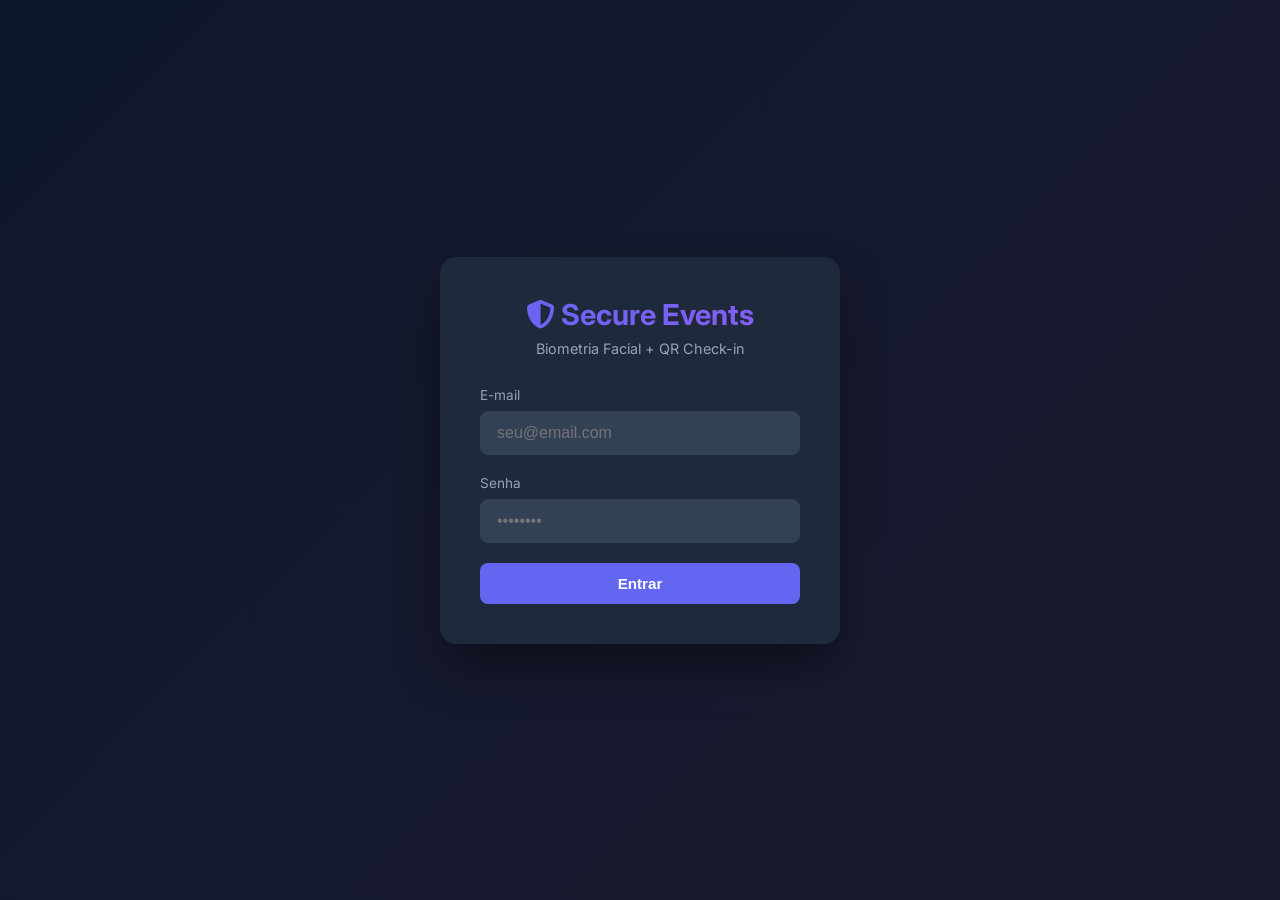
<file: static/secure-events/index.html>
<!DOCTYPE html>
<html lang="pt-BR">
<head>
    <meta charset="UTF-8">
    <meta name="viewport" content="width=device-width, initial-scale=1.0">
    <title>Secure Events - Login</title>
    <link rel="stylesheet" href="css/events.css">
    <link href="https://fonts.googleapis.com/css2?family=Inter:wght@400;500;600;700&display=swap" rel="stylesheet">
    <link rel="stylesheet" href="https://cdnjs.cloudflare.com/ajax/libs/font-awesome/6.4.0/css/all.min.css">
</head>
<body>
    <div class="login-page">
        <div class="login-card">
            <div class="login-logo">
                <h1><i class="fas fa-shield-halved"></i> Secure Events</h1>
                <p>Biometria Facial + QR Check-in</p>
            </div>
            
            <form id="login-form">
                <div class="form-group">
                    <label for="email">E-mail</label>
                    <input type="email" id="email" name="email" required placeholder="seu@email.com">
                </div>
                
                <div class="form-group">
                    <label for="password">Senha</label>
                    <input type="password" id="password" name="password" required placeholder="••••••••">
                </div>
                
                <button type="submit" class="btn btn-primary" id="login-btn">
                    <span id="login-text">Entrar</span>
                    <span id="login-loading" class="hidden">
                        <i class="fas fa-spinner fa-spin"></i>
                    </span>
                </button>
            </form>
            
            <div id="error-message" class="hidden" style="color: var(--error); margin-top: 15px; text-align: center;"></div>
        </div>
    </div>
    
    <script src="js/api.js"></script>
    <script>
        // Check if already logged in
        if (auth.isAuthenticated()) {
            window.location.href = 'dashboard.html';
        }
        
        document.getElementById('login-form').addEventListener('submit', async (e) => {
            e.preventDefault();
            
            const email = document.getElementById('email').value;
            const password = document.getElementById('password').value;
            const btn = document.getElementById('login-btn');
            const btnText = document.getElementById('login-text');
            const btnLoading = document.getElementById('login-loading');
            const errorDiv = document.getElementById('error-message');
            
            btn.disabled = true;
            btnText.textContent = 'Entrando...';
            btnLoading.classList.remove('hidden');
            errorDiv.classList.add('hidden');
            
            try {
                await auth.login(email, password);
                window.location.href = 'dashboard.html';
            } catch (error) {
                errorDiv.textContent = error.message;
                errorDiv.classList.remove('hidden');
            } finally {
                btn.disabled = false;
                btnText.textContent = 'Entrar';
                btnLoading.classList.add('hidden');
            }
        });
    </script>
</body>
</html>
</file>
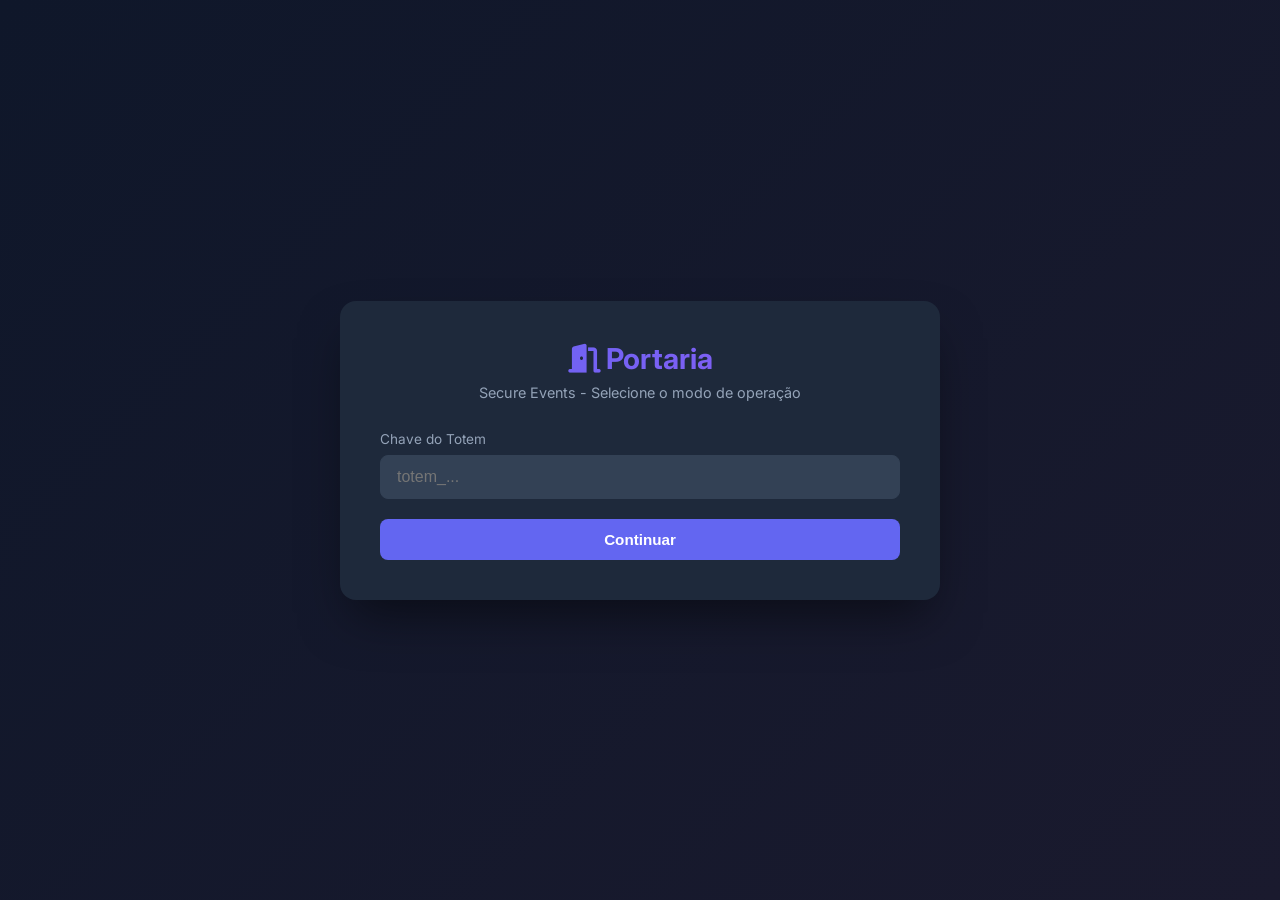
<file: static/secure-events/portaria/index.html>
<!DOCTYPE html>
<html lang="pt-BR">
<head>
    <meta charset="UTF-8">
    <meta name="viewport" content="width=device-width, initial-scale=1.0">
    <title>Portaria - Secure Events</title>
    <link rel="stylesheet" href="../css/events.css">
    <link href="https://fonts.googleapis.com/css2?family=Inter:wght@400;500;600;700&display=swap" rel="stylesheet">
    <link rel="stylesheet" href="https://cdnjs.cloudflare.com/ajax/libs/font-awesome/6.4.0/css/all.min.css">
    <style>
        body { background: linear-gradient(135deg, #1e293b 0%, #0f172a 100%); }
        .mode-select { display: flex; gap: 20px; margin-top: 30px; }
        .mode-card { flex: 1; padding: 40px; background: var(--bg-card); border-radius: 16px; text-align: center; cursor: pointer; border: 2px solid var(--border); transition: all 0.3s; }
        .mode-card:hover { border-color: var(--primary); transform: translateY(-4px); }
        .mode-card i { font-size: 3rem; margin-bottom: 15px; color: var(--primary); }
        .mode-card h3 { margin-bottom: 10px; }
        .mode-card p { color: var(--text-muted); font-size: 0.9rem; }
    </style>
</head>
<body>
    <div class="login-page">
        <div class="login-card" style="max-width: 600px;">
            <div class="login-logo">
                <h1><i class="fas fa-door-open"></i> Portaria</h1>
                <p>Secure Events - Selecione o modo de operação</p>
            </div>
            
            <form id="login-form">
                <div class="form-group">
                    <label>Chave do Totem</label>
                    <input type="text" id="totem-key" required placeholder="totem_...">
                </div>
                <button type="submit" class="btn btn-primary">Continuar</button>
            </form>
            
            <div id="mode-selection" class="hidden">
                <p style="text-align: center; margin-bottom: 10px; color: var(--text-muted);">
                    Escolha o modo de operação:
                </p>
                <div class="mode-select">
                    <div class="mode-card" onclick="selectMode('qr')">
                        <i class="fas fa-qrcode"></i>
                        <h3>QR Code</h3>
                        <p>Escanear código QR de entrada</p>
                    </div>
                    <div class="mode-card" onclick="selectMode('facial')">
                        <i class="fas fa-face-smile"></i>
                        <h3>Reconhecimento Facial</h3>
                        <p>Identificação por biometria</p>
                    </div>
                </div>
            </div>
            
            <div id="error-message" class="hidden" style="color: var(--error); margin-top: 15px; text-align: center;"></div>
        </div>
    </div>
    
    <script src="../js/api.js"></script>
    <script>
        let totemKey = '';
        let selectedEventId = '';
        
        document.getElementById('login-form').addEventListener('submit', async (e) => {
            e.preventDefault();
            totemKey = document.getElementById('totem-key').value;
            
            try {
                const response = await fetch(`/secure-events/api/totems/status/`, {
                    headers: { 'X-Totem-Key': totemKey }
                });
                
                if (!response.ok) throw new Error('Totem inválido');
                
                const data = await response.json();
                
                // Store totem info
                localStorage.setItem('portaria_totem_key', totemKey);
                localStorage.setItem('portaria_totem_id', data.totem_id || '');
                
                document.getElementById('login-form').classList.add('hidden');
                document.getElementById('mode-selection').classList.remove('hidden');
                
            } catch (error) {
                document.getElementById('error-message').textContent = error.message;
                document.getElementById('error-message').classList.remove('hidden');
            }
        });
        
        function selectMode(mode) {
            if (mode === 'qr') {
                window.location.href = 'qr.html';
            } else {
                window.location.href = 'totem.html';
            }
        }
    </script>
</body>
</html>
</file>
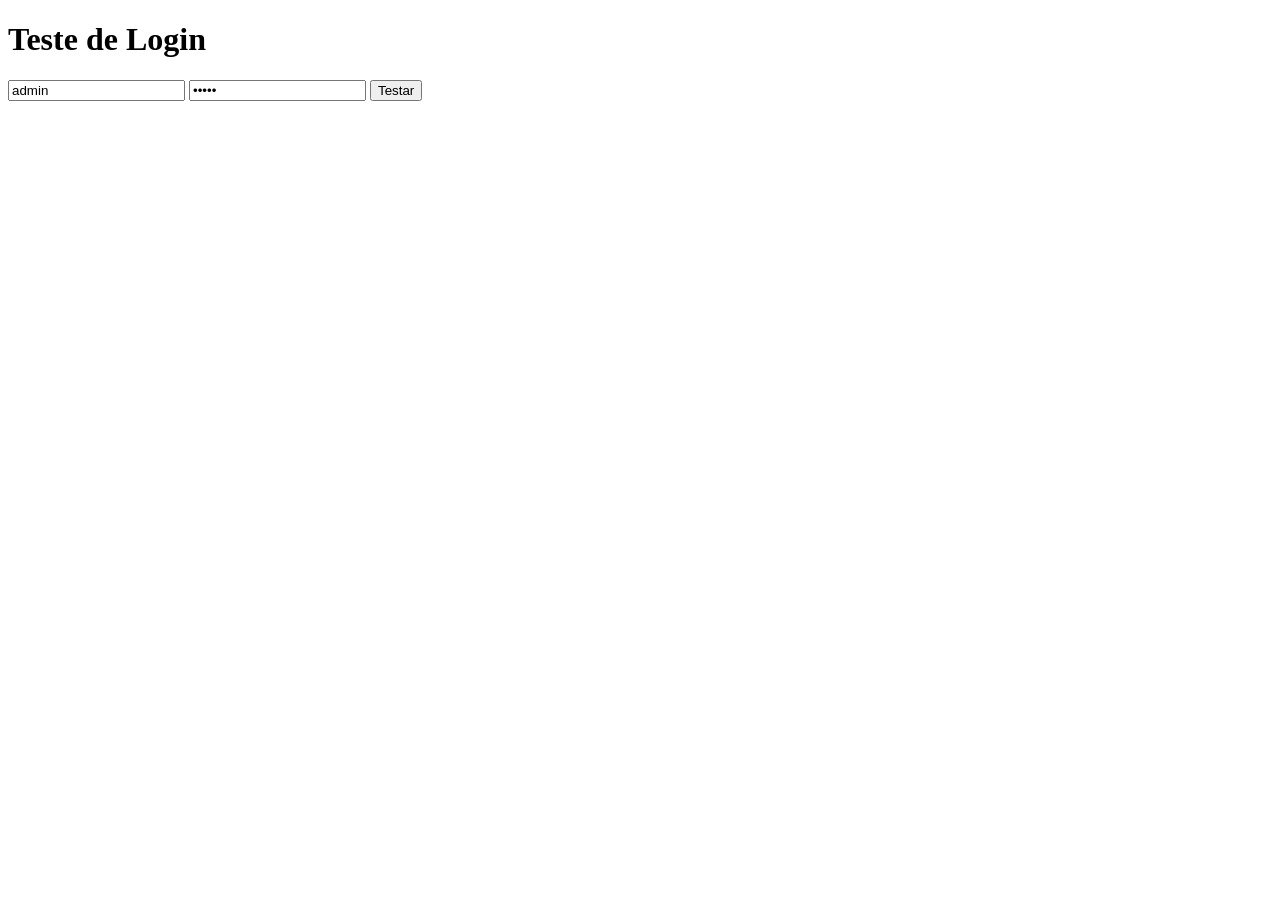
<file: static/test.html>
<!DOCTYPE html>
<html>
<head>
    <title>Teste</title>
</head>
<body>
    <h1>Teste de Login</h1>
    <input type="text" id="username" value="admin">
    <input type="password" id="password" value="admin">
    <button onclick="testar()">Testar</button>
    <p id="result"></p>
    <script>
        function testar() {
            const user = document.getElementById('username').value;
            const pass = document.getElementById('password').value;
            document.getElementById('result').innerText = 'User: ' + user + ', Pass: ' + pass;
            if(user === 'admin' && pass === 'admin') {
                alert('LOGIN OK!');
            }
        }
    </script>
</body>
</html>
</file>
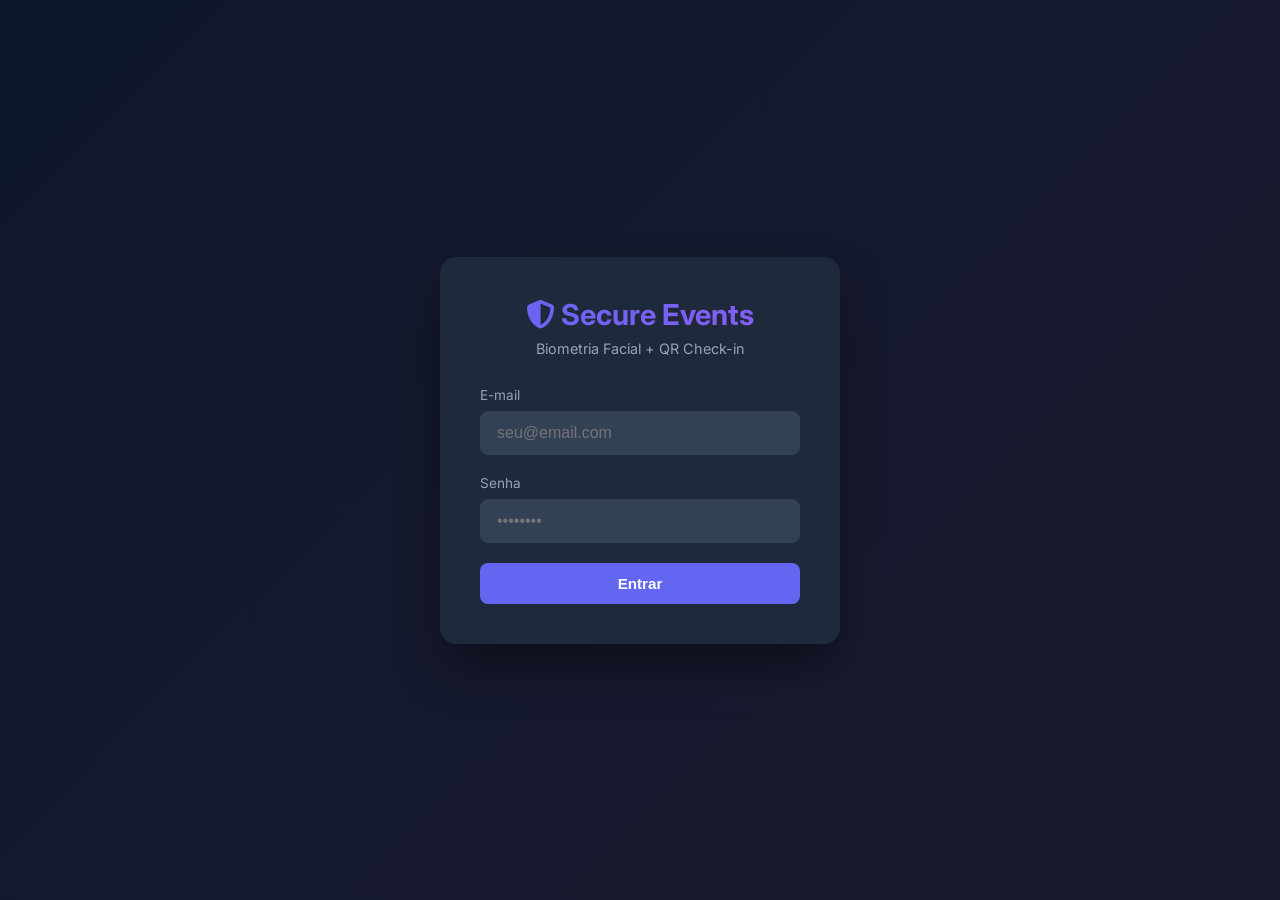
<file: static/secure-events/dashboard.html>
<!DOCTYPE html>
<html lang="pt-BR">
<head>
    <meta charset="UTF-8">
    <meta name="viewport" content="width=device-width, initial-scale=1.0">
    <title>Secure Events - Dashboard</title>
    <link rel="stylesheet" href="css/events.css">
    <link href="https://fonts.googleapis.com/css2?family=Inter:wght@400;500;600;700&display=swap" rel="stylesheet">
    <link rel="stylesheet" href="https://cdnjs.cloudflare.com/ajax/libs/font-awesome/6.4.0/css/all.min.css">
</head>
<body>
    <div class="dashboard-layout">
        <aside class="sidebar">
            <div class="sidebar-logo">
                <h2><i class="fas fa-shield-halved"></i> Secure</h2>
            </div>
            
            <ul class="nav-menu">
                <li class="nav-item">
                    <a class="nav-link active" data-tab="dashboard">
                        <i class="fas fa-chart-line"></i>
                        <span>Dashboard</span>
                    </a>
                </li>
                <li class="nav-item">
                    <a class="nav-link" data-tab="events">
                        <i class="fas fa-calendar-event"></i>
                        <span>Eventos</span>
                    </a>
                </li>
                <li class="nav-item">
                    <a class="nav-link" data-tab="faces">
                        <i class="fas fa-user-circle"></i>
                        <span>Rostos</span>
                    </a>
                </li>
                <li class="nav-item">
                    <a class="nav-link" data-tab="totems">
                        <i class="fas fa-desktop"></i>
                        <span>Totens</span>
                    </a>
                </li>
                <li class="nav-item">
                    <a class="nav-link" data-tab="logs">
                        <i class="fas fa-list-alt"></i>
                        <span>Logs</span>
                    </a>
                </li>
                <li class="nav-item">
                    <a class="nav-link" data-tab="settings">
                        <i class="fas fa-cog"></i>
                        <span>Configurações</span>
                    </a>
                </li>
            </ul>
            
            <div style="margin-top: auto; padding-top: 20px; border-top: 1px solid var(--border);">
                <a class="nav-link" onclick="handleLogout()">
                    <i class="fas fa-sign-out-alt"></i>
                    <span>Sair</span>
                </a>
            </div>
        </aside>
        
        <main class="main-content">
            <header class="header">
                <h1>Dashboard</h1>
                <div class="user-info">
                    <span id="user-name">Carregando...</span>
                    <div class="user-avatar">
                        <i class="fas fa-user"></i>
                    </div>
                </div>
            </header>
            
            <!-- Dashboard Tab -->
            <div id="tab-dashboard" class="tab-content">
                <div class="kpi-grid">
                    <div class="kpi-card">
                        <div class="value" id="kpi-events">0</div>
                        <div class="label">Eventos Ativos</div>
                    </div>
                    <div class="kpi-card">
                        <div class="value" id="kpi-faces">0</div>
                        <div class="label">Rostos Hoje</div>
                    </div>
                    <div class="kpi-card">
                        <div class="value" id="kpi-checkins">0</div>
                        <div class="label">Check-ins 24h</div>
                    </div>
                    <div class="kpi-card">
                        <div class="value" id="kpi-totems">0</div>
                        <div class="label">Totens Online</div>
                    </div>
                </div>
                
                <div class="grid-2">
                    <div class="card">
                        <div class="card-header">
                            <h3><i class="fas fa-clock"></i> Atividades Recentes</h3>
                        </div>
                        <div id="recent-activities">
                            <div class="empty-state">
                                <i class="fas fa-spinner fa-spin"></i>
                                <p>Carregando...</p>
                            </div>
                        </div>
                    </div>
                    
                    <div class="card">
                        <div class="card-header">
                            <h3><i class="fas fa-bell"></i> Alertas</h3>
                        </div>
                        <div id="alerts-list">
                            <div class="empty-state">
                                <i class="fas fa-check-circle" style="color: var(--success);"></i>
                                <p>Nenhum alerta</p>
                            </div>
                        </div>
                    </div>
                </div>
            </div>
            
            <!-- Events Tab -->
            <div id="tab-events" class="tab-content hidden">
                <div class="card">
                    <div class="card-header">
                        <h3>Eventos</h3>
                        <button class="btn btn-primary btn-sm" onclick="openCreateEventModal()">
                            <i class="fas fa-plus"></i> Novo Evento
                        </button>
                    </div>
                    <div class="filter-bar">
                        <div class="search-box">
                            <i class="fas fa-search"></i>
                            <input type="text" id="event-search" placeholder="Buscar eventos...">
                        </div>
                        <select id="event-status-filter">
                            <option value="">Todos os status</option>
                            <option value="active">Ativo</option>
                            <option value="ended">Encerrado</option>
                        </select>
                    </div>
                    <div class="table-container">
                        <table>
                            <thead>
                                <tr>
                                    <th>Nome</th>
                                    <th>Data</th>
                                    <th>Namespace</th>
                                    <th>Rostos</th>
                                    <th>Check-ins</th>
                                    <th>Status</th>
                                    <th>Ações</th>
                                </tr>
                            </thead>
                            <tbody id="events-table"></tbody>
                        </table>
                    </div>
                </div>
            </div>
            
            <!-- Faces Tab -->
            <div id="tab-faces" class="tab-content hidden">
                <div class="card">
                    <div class="card-header">
                        <h3>Rostos Cadastrados</h3>
                    </div>
                    <div class="filter-bar">
                        <select id="face-event-filter">
                            <option value="">Selecione um evento</option>
                        </select>
                        <select id="face-status-filter">
                            <option value="">Todos os status</option>
                            <option value="active">Ativo</option>
                            <option value="deleted">Deletado</option>
                        </select>
                    </div>
                    <div class="table-container">
                        <table>
                            <thead>
                                <tr>
                                    <th>Ticket ID</th>
                                    <th>Evento</th>
                                    <th>Status</th>
                                    <th>Cadastrado em</th>
                                    <th>Ações</th>
                                </tr>
                            </thead>
                            <tbody id="faces-table"></tbody>
                        </table>
                    </div>
                </div>
            </div>
            
            <!-- Totems Tab -->
            <div id="tab-totems" class="tab-content hidden">
                <div class="card">
                    <div class="card-header">
                        <h3>Totens</h3>
                        <button class="btn btn-primary btn-sm" onclick="openCreateTotemModal()">
                            <i class="fas fa-plus"></i> Novo Totem
                        </button>
                    </div>
                    <div class="filter-bar">
                        <select id="totem-event-filter">
                            <option value="">Selecione um evento</option>
                        </select>
                    </div>
                    <div class="table-container">
                        <table>
                            <thead>
                                <tr>
                                    <th>Nome</th>
                                    <th>Zona</th>
                                    <th>Modo</th>
                                    <th>Último heartbeat</th>
                                    <th>Status</th>
                                    <th>Ações</th>
                                </tr>
                            </thead>
                            <tbody id="totems-table"></tbody>
                        </table>
                    </div>
                </div>
            </div>
            
            <!-- Logs Tab -->
            <div id="tab-logs" class="tab-content hidden">
                <div class="card">
                    <div class="card-header">
                        <h3>Logs de Auditoria</h3>
                    </div>
                    <div class="filter-bar">
                        <select id="log-action-filter">
                            <option value="">Todas as ações</option>
                            <option value="event.created">Evento criado</option>
                            <option value="face.registered">Rosto cadastrado</option>
                            <option value="checkin.identified">Check-in realizado</option>
                            <option value="totem.created">Totem criado</option>
                        </select>
                        <input type="date" id="log-date-filter">
                        <button class="btn btn-secondary btn-sm" onclick="loadLogs()">
                            <i class="fas fa-search"></i> Filtrar
                        </button>
                    </div>
                    <div class="table-container">
                        <table>
                            <thead>
                                <tr>
                                    <th>Data/Hora</th>
                                    <th>Ação</th>
                                    <th>Evento</th>
                                    <th>Ticket</th>
                                    <th>Ator</th>
                                    <th>IP</th>
                                </tr>
                            </thead>
                            <tbody id="logs-table"></tbody>
                        </table>
                    </div>
                </div>
            </div>
            
            <!-- Settings Tab -->
            <div id="tab-settings" class="tab-content hidden">
                <div class="grid-2">
                    <div class="card">
                        <div class="card-header">
                            <h3>Engine Facial</h3>
                        </div>
                        <div class="form-group">
                            <label>Engine Ativo</label>
                            <select id="setting-face-engine">
                                <option value="aws_rekognition">AWS Rekognition</option>
                                <option value="compreface">CompreFace</option>
                            </select>
                        </div>
                        <div class="form-group">
                            <label>Threshold de Similaridade</label>
                            <input type="range" id="setting-similarity" min="0.5" max="0.99" step="0.01" value="0.85">
                            <span id="similarity-value">0.85</span>
                        </div>
                        <button class="btn btn-primary btn-sm">Testar Conexão</button>
                    </div>
                    
                    <div class="card">
                        <div class="card-header">
                            <h3>Webhook</h3>
                        </div>
                        <div class="form-group">
                            <label>URL do Webhook</label>
                            <input type="text" id="setting-webhook-url" placeholder="https://...">
                        </div>
                        <button class="btn btn-secondary btn-sm" onclick="testWebhook()">
                            <i class="fas fa-paper-plane"></i> Testar
                        </button>
                    </div>
                    
                    <div class="card">
                        <div class="card-header">
                            <h3>Retenção LGPD</h3>
                        </div>
                        <div class="form-group">
                            <label>Dias de retenção</label>
                            <input type="number" id="setting-retention" value="90">
                        </div>
                        <div class="form-group">
                            <label>
                                <input type="checkbox" id="setting-auto-delete" checked>
                                Auto-delete após período
                            </label>
                        </div>
                    </div>
                    
                    <div class="card">
                        <div class="card-header">
                            <h3>Usuários</h3>
                        </div>
                        <button class="btn btn-primary btn-sm" onclick="openCreateUserModal()">
                            <i class="fas fa-user-plus"></i> Novo Usuário
                        </button>
                    </div>
                </div>
            </div>
        </main>
    </div>
    
    <script src="js/api.js"></script>
    <script>
        // Check auth
        requireAuth();
        
        // Load user info
        const user = auth.getUser();
        if (user) {
            document.getElementById('user-name').textContent = user.name;
        }
        
        // Tab navigation
        document.querySelectorAll('.nav-link[data-tab]').forEach(link => {
            link.addEventListener('click', () => {
                const tab = link.dataset.tab;
                switchTab(tab);
            });
        });
        
        function switchTab(tabName) {
            document.querySelectorAll('.nav-link').forEach(l => l.classList.remove('active'));
            document.querySelector(`.nav-link[data-tab="${tabName}"]`).classList.add('active');
            
            document.querySelectorAll('.tab-content').forEach(c => c.classList.add('hidden'));
            document.getElementById(`tab-${tabName}`).classList.remove('hidden');
            
            // Load data for tab
            if (tabName === 'dashboard') loadDashboard();
            if (tabName === 'events') loadEvents();
            if (tabName === 'faces') loadEventsForSelect() || loadFaces();
            if (tabName === 'totems') loadEventsForSelect() || loadTotems();
            if (tabName === 'logs') loadLogs();
        }
        
        // Dashboard
        async function loadDashboard() {
            try {
                const events = await eventsApi.list();
                const activeEvents = events.filter(e => e.status === 'active');
                
                document.getElementById('kpi-events').textContent = activeEvents.length;
                
                // For demo - calculate totals
                let totalFaces = 0;
                let totalCheckins = 0;
                
                for (const event of activeEvents.slice(0, 3)) {
                    const stats = await eventsApi.getStats(event.id).catch(() => ({}));
                    totalFaces += stats.total_faces_registered || 0;
                    totalCheckins += stats.total_checkins || 0;
                }
                
                document.getElementById('kpi-faces').textContent = totalFaces;
                document.getElementById('kpi-checkins').textContent = totalCheckins;
                
                // Load recent activities
                const logs = await logsApi.list({ limit: 10 });
                const activitiesEl = document.getElementById('recent-activities');
                if (logs.length === 0) {
                    activitiesEl.innerHTML = '<div class="empty-state"><p>Nenhuma atividade recente</p></div>';
                } else {
                    activitiesEl.innerHTML = logs.map(log => `
                        <div style="padding: 12px; border-bottom: 1px solid var(--border);">
                            <div style="display: flex; justify-content: space-between;">
                                <strong>${log.action}</strong>
                                <small style="color: var(--text-muted)">${formatRelativeTime(log.created_at)}</small>
                            </div>
                            <small style="color: var(--text-muted)">${log.ticket_id || log.event_id || '-'}</small>
                        </div>
                    `).join('');
                }
                
                // Load alerts
                const alerts = await logsApi.alerts();
                const alertsEl = document.getElementById('alerts-list');
                if (alerts.length === 0) {
                    alertsEl.innerHTML = '<div class="empty-state"><i class="fas fa-check-circle" style="color: var(--success);"></i><p>Nenhum alerta</p></div>';
                } else {
                    alertsEl.innerHTML = alerts.slice(0, 5).map(alert => `
                        <div style="padding: 12px; border-bottom: 1px solid var(--border);">
                            <strong style="color: var(--warning);">${alert.action}</strong>
                            <p style="font-size: 0.85rem; color: var(--text-muted)">${formatRelativeTime(alert.created_at)}</p>
                        </div>
                    `).join('');
                }
                
            } catch (error) {
                console.error('Error loading dashboard:', error);
            }
        }
        
        // Events
        async function loadEvents() {
            try {
                const events = await eventsApi.list();
                const tbody = document.getElementById('events-table');
                
                if (events.length === 0) {
                    tbody.innerHTML = '<tr><td colspan="7" class="text-center">Nenhum evento encontrado</td></tr>';
                    return;
                }
                
                tbody.innerHTML = events.map(event => `
                    <tr>
                        <td><strong>${event.name}</strong></td>
                        <td>${formatDate(event.event_date)}</td>
                        <td><code>${event.namespace}</code></td>
                        <td>-</td>
                        <td>-</td>
                        <td><span class="badge badge-${event.status === 'active' ? 'success' : 'warning'}">${event.status}</span></td>
                        <td>
                            <button class="btn-icon" onclick="viewEvent('${event.id}')" title="Ver"><i class="fas fa-eye"></i></button>
                            ${event.status === 'active' ? `<button class="btn-icon" onclick="endEvent('${event.id}')" title="Encerrar"><i class="fas fa-stop"></i></button>` : ''}
                        </td>
                    </tr>
                `).join('');
                
            } catch (error) {
                console.error('Error loading events:', error);
            }
        }
        
        async function loadEventsForSelect() {
            const events = await eventsApi.list();
            const selects = ['face-event-filter', 'totem-event-filter'];
            
            selects.forEach(selectId => {
                const select = document.getElementById(selectId);
                if (select.options.length <= 1) {
                    select.innerHTML = '<option value="">Selecione um evento</option>' +
                        events.map(e => `<option value="${e.id}">${e.name}</option>`).join('');
                }
            });
        }
        
        // Faces
        async function loadFaces() {
            const eventId = document.getElementById('face-event-filter').value;
            if (!eventId) return;
            
            try {
                const faces = await facesApi.list(eventId);
                const tbody = document.getElementById('faces-table');
                
                if (faces.length === 0) {
                    tbody.innerHTML = '<tr><td colspan="5" class="text-center">Nenhum rosto cadastrado</td></tr>';
                    return;
                }
                
                tbody.innerHTML = faces.map(face => `
                    <tr>
                        <td><code>${face.ticket_id}</code></td>
                        <td>${face.event_id}</td>
                        <td><span class="badge badge-${face.status === 'active' ? 'success' : 'error'}">${face.status}</span></td>
                        <td>${formatDate(face.captured_at)}</td>
                        <td>
                            <button class="btn-icon" onclick="deleteFace('${face.event_id}', '${face.ticket_id}')" title="Deletar">
                                <i class="fas fa-trash"></i>
                            </button>
                        </td>
                    </tr>
                `).join('');
                
            } catch (error) {
                console.error('Error loading faces:', error);
            }
        }
        
        // Totems
        async function loadTotems() {
            const eventId = document.getElementById('totem-event-filter').value;
            if (!eventId) return;
            
            try {
                const totems = await totemsApi.list(eventId);
                const tbody = document.getElementById('totems-table');
                
                if (totems.length === 0) {
                    tbody.innerHTML = '<tr><td colspan="6" class="text-center">Nenhum totem encontrado</td></tr>';
                    return;
                }
                
                tbody.innerHTML = totems.map(totem => `
                    <tr>
                        <td><strong>${totem.name}</strong></td>
                        <td>${totem.zone}</td>
                        <td><span class="badge badge-info">${totem.mode}</span></td>
                        <td>${formatRelativeTime(totem.last_seen_at)}</td>
                        <td><span class="badge badge-${totem.status === 'active' ? 'success' : 'error'}">${totem.status}</span></td>
                        <td>
                            <button class="btn-icon" onclick="regenerateTotemKey('${totem.id}')" title="Regenerar key">
                                <i class="fas fa-key"></i>
                            </button>
                            <button class="btn-icon" onclick="deleteTotem('${totem.id}')" title="Deletar">
                                <i class="fas fa-trash"></i>
                            </button>
                        </td>
                    </tr>
                `).join('');
                
            } catch (error) {
                console.error('Error loading totems:', error);
            }
        }
        
        // Logs
        async function loadLogs() {
            const params = {};
            
            const action = document.getElementById('log-action-filter').value;
            if (action) params.action = action;
            
            const date = document.getElementById('log-date-filter').value;
            if (date) params.from_date = date;
            
            try {
                const logs = await logsApi.list(params);
                const tbody = document.getElementById('logs-table');
                
                if (logs.length === 0) {
                    tbody.innerHTML = '<tr><td colspan="6" class="text-center">Nenhum log encontrado</td></tr>';
                    return;
                }
                
                tbody.innerHTML = logs.map(log => `
                    <tr>
                        <td>${formatDate(log.created_at)}</td>
                        <td><code>${log.action}</code></td>
                        <td>${log.event_id || '-'}</td>
                        <td>${log.ticket_id || '-'}</td>
                        <td>${log.actor_type || '-'}</td>
                        <td>${log.ip_address || '-'}</td>
                    </tr>
                `).join('');
                
            } catch (error) {
                console.error('Error loading logs:', error);
            }
        }
        
        // Event filters
        document.getElementById('face-event-filter').addEventListener('change', loadFaces);
        document.getElementById('totem-event-filter').addEventListener('change', loadTotems);
        
        // Initialize
        loadDashboard();
    </script>
</body>
</html>
</file>
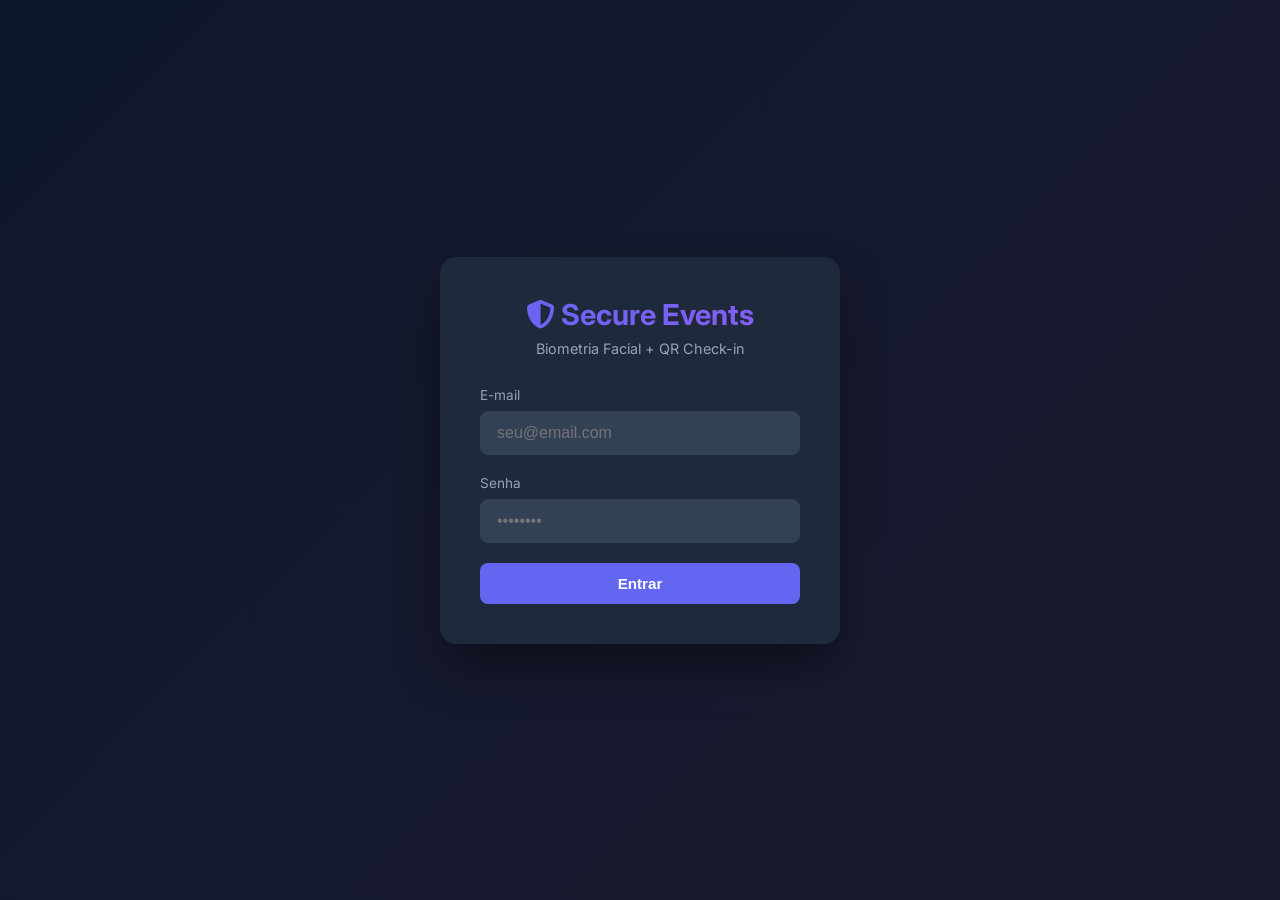
<file: static/secure-events/events.html>
<!DOCTYPE html>
<html lang="pt-BR">
<head>
    <meta charset="UTF-8">
    <meta name="viewport" content="width=device-width, initial-scale=1.0">
    <title>Secure Events - Eventos</title>
    <link rel="stylesheet" href="css/events.css">
    <link href="https://fonts.googleapis.com/css2?family=Inter:wght@400;500;600;700&display=swap" rel="stylesheet">
    <link rel="stylesheet" href="https://cdnjs.cloudflare.com/ajax/libs/font-awesome/6.4.0/css/all.min.css">
</head>
<body>
    <div class="dashboard-layout">
        <aside class="sidebar">
            <div class="sidebar-logo"><h2><i class="fas fa-shield-halved"></i> Secure</h2></div>
            <ul class="nav-menu">
                <li class="nav-item"><a class="nav-link" href="dashboard.html"><i class="fas fa-chart-line"></i><span>Dashboard</span></a></li>
                <li class="nav-item"><a class="nav-link active" href="events.html"><i class="fas fa-calendar-event"></i><span>Eventos</span></a></li>
                <li class="nav-item"><a class="nav-link" href="faces.html"><i class="fas fa-user-circle"></i><span>Rostos</span></a></li>
                <li class="nav-item"><a class="nav-link" href="totems.html"><i class="fas fa-desktop"></i><span>Totens</span></a></li>
                <li class="nav-item"><a class="nav-link" href="logs.html"><i class="fas fa-list-alt"></i><span>Logs</span></a></li>
            </ul>
            <div style="margin-top: auto; padding-top: 20px; border-top: 1px solid var(--border);">
                <a class="nav-link" onclick="handleLogout()"><i class="fas fa-sign-out-alt"></i><span>Sair</span></a>
            </div>
        </aside>
        <main class="main-content">
            <header class="header"><h1>Eventos</h1></header>
            <div class="card">
                <div class="card-header"><h3>Lista de Eventos</h3><button class="btn btn-primary btn-sm" onclick="showCreateEventModal()"><i class="fas fa-plus"></i> Novo</button></div>
                <div class="table-container">
                    <table>
                        <thead><tr><th>Nome</th><th>Data</th><th>Namespace</th><th>Status</th><th>Ações</th></tr></thead>
                        <tbody id="events-table"><tr><td colspan="5" class="text-center"><div class="spinner"></div></td></tr></tbody>
                    </table>
                </div>
            </div>
        </main>
    </div>
    <script src="js/api.js"></script>
    <script>
        requireAuth();
        (async () => {
            const events = await eventsApi.list();
            document.getElementById('events-table').innerHTML = events.length ? 
                events.map(e => `<tr><td><strong>${e.name}</strong></td><td>${formatDate(e.event_date)}</td><td><code>${e.namespace}</code></td><td><span class="badge badge-${e.status==='active'?'success':'warning'}">${e.status}</span></td><td>${e.status==='active'?`<button class="btn-icon" onclick="endEvent('${e.id}')"><i class="fas fa-stop"></i></button>`:''}</td></tr>`).join('') :
                '<tr><td colspan="5" class="text-center">Nenhum evento</td></tr>';
        })();
    </script>
</body>
</html>
</file>
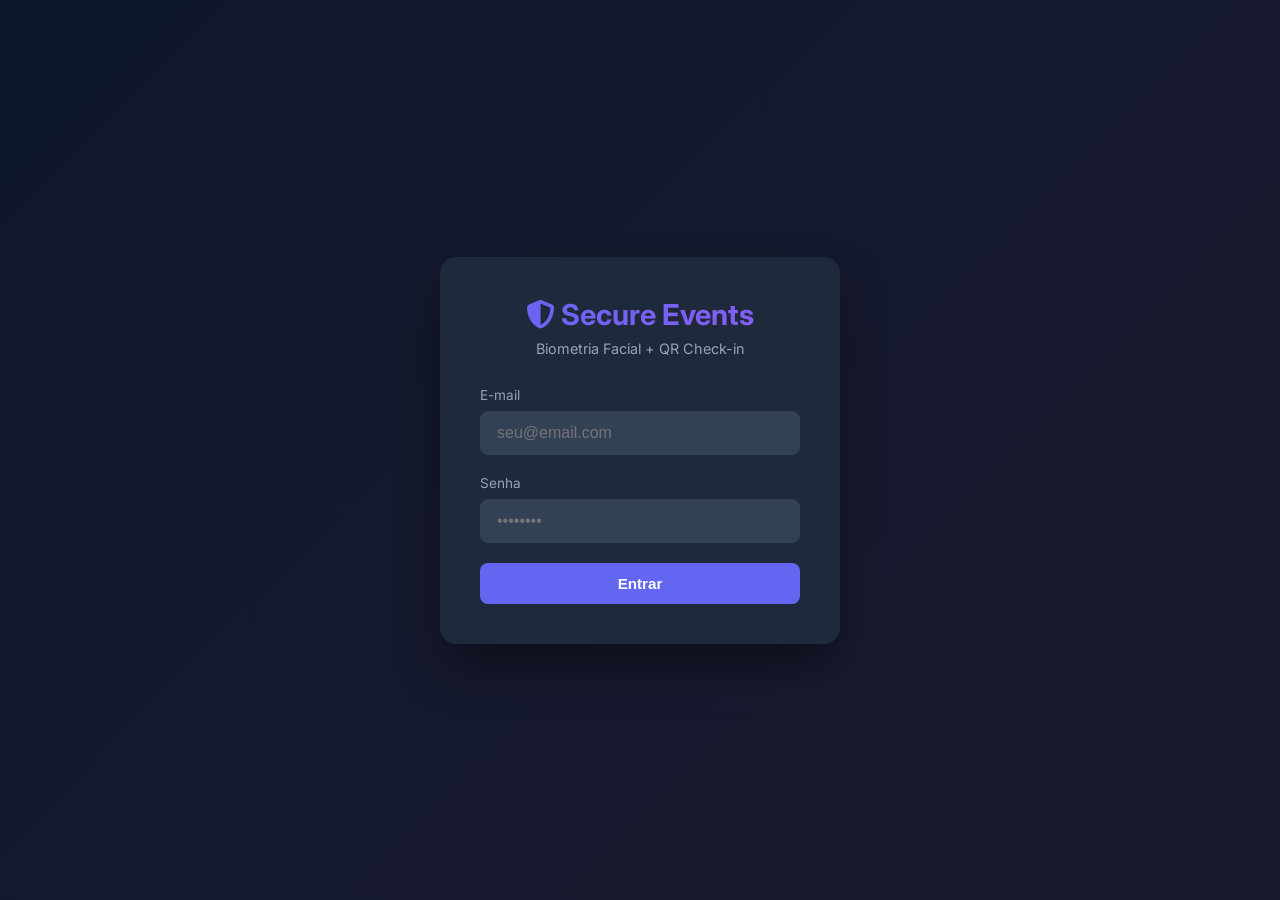
<file: static/secure-events/faces.html>
<!DOCTYPE html>
<html lang="pt-BR">
<head>
    <meta charset="UTF-8">
    <meta name="viewport" content="width=device-width, initial-scale=1.0">
    <title>Secure Events - Rostos</title>
    <link rel="stylesheet" href="css/events.css">
    <link href="https://fonts.googleapis.com/css2?family=Inter:wght@400;500;600;700&display=swap" rel="stylesheet">
    <link rel="stylesheet" href="https://cdnjs.cloudflare.com/ajax/libs/font-awesome/6.4.0/css/all.min.css">
</head>
<body>
    <div class="dashboard-layout">
        <aside class="sidebar">
            <div class="sidebar-logo">
                <h2><i class="fas fa-shield-halved"></i> Secure</h2>
            </div>
            <ul class="nav-menu">
                <li class="nav-item"><a class="nav-link" href="dashboard.html"><i class="fas fa-chart-line"></i><span>Dashboard</span></a></li>
                <li class="nav-item"><a class="nav-link" href="dashboard.html?tab=events"><i class="fas fa-calendar-event"></i><span>Eventos</span></a></li>
                <li class="nav-item"><a class="nav-link active" href="faces.html"><i class="fas fa-user-circle"></i><span>Rostos</span></a></li>
                <li class="nav-item"><a class="nav-link" href="dashboard.html?tab=totems"><i class="fas fa-desktop"></i><span>Totens</span></a></li>
                <li class="nav-item"><a class="nav-link" href="dashboard.html?tab=logs"><i class="fas fa-list-alt"></i><span>Logs</span></a></li>
                <li class="nav-item"><a class="nav-link" href="dashboard.html?tab=settings"><i class="fas fa-cog"></i><span>Configurações</span></a></li>
            </ul>
            <div style="margin-top: auto; padding-top: 20px; border-top: 1px solid var(--border);">
                <a class="nav-link" onclick="handleLogout()"><i class="fas fa-sign-out-alt"></i><span>Sair</span></a>
            </div>
        </aside>
        <main class="main-content">
            <header class="header">
                <h1>Gestão de Rostos</h1>
                <div class="user-info"><span id="user-name">Carregando...</span><div class="user-avatar"><i class="fas fa-user"></i></div></div>
            </header>
            <div class="card">
                <div class="card-header"><h3>Rostos Cadastrados</h3></div>
                <div class="filter-bar">
                    <select id="face-event-filter"><option value="">Selecione um evento</option></select>
                </div>
                <div class="table-container">
                    <table>
                        <thead><tr><th>Ticket ID</th><th>Status</th><th>Cadastrado em</th><th>Ações</th></tr></thead>
                        <tbody id="faces-table"><tr><td colspan="4" class="text-center">Selecione um evento</td></tr></tbody>
                    </table>
                </div>
            </div>
        </main>
    </div>
    <script src="js/api.js"></script>
    <script>
        requireAuth();
        const user = auth.getUser();
        if (user) document.getElementById('user-name').textContent = user.name;
        
        (async () => {
            const events = await eventsApi.list();
            document.getElementById('face-event-filter').innerHTML = 
                '<option value="">Selecione um evento</option>' + 
                events.map(e => `<option value="${e.id}">${e.name}</option>`).join('');
        })();
        
        document.getElementById('face-event-filter').addEventListener('change', async (e) => {
            if (!e.target.value) return;
            const faces = await facesApi.list(e.target.value);
            document.getElementById('faces-table').innerHTML = faces.length ? 
                faces.map(f => `<tr><td><code>${f.ticket_id}</code></td><td><span class="badge badge-${f.status === 'active' ? 'success' : 'error'}">${f.status}</span></td><td>${formatDate(f.captured_at)}</td><td><button class="btn-icon" onclick="deleteFace('${f.event_id}', '${f.ticket_id}')"><i class="fas fa-trash"></i></button></td></tr>`).join('') :
                '<tr><td colspan="4" class="text-center">Nenhum rosto</td></tr>';
        });
    </script>
</body>
</html>
</file>
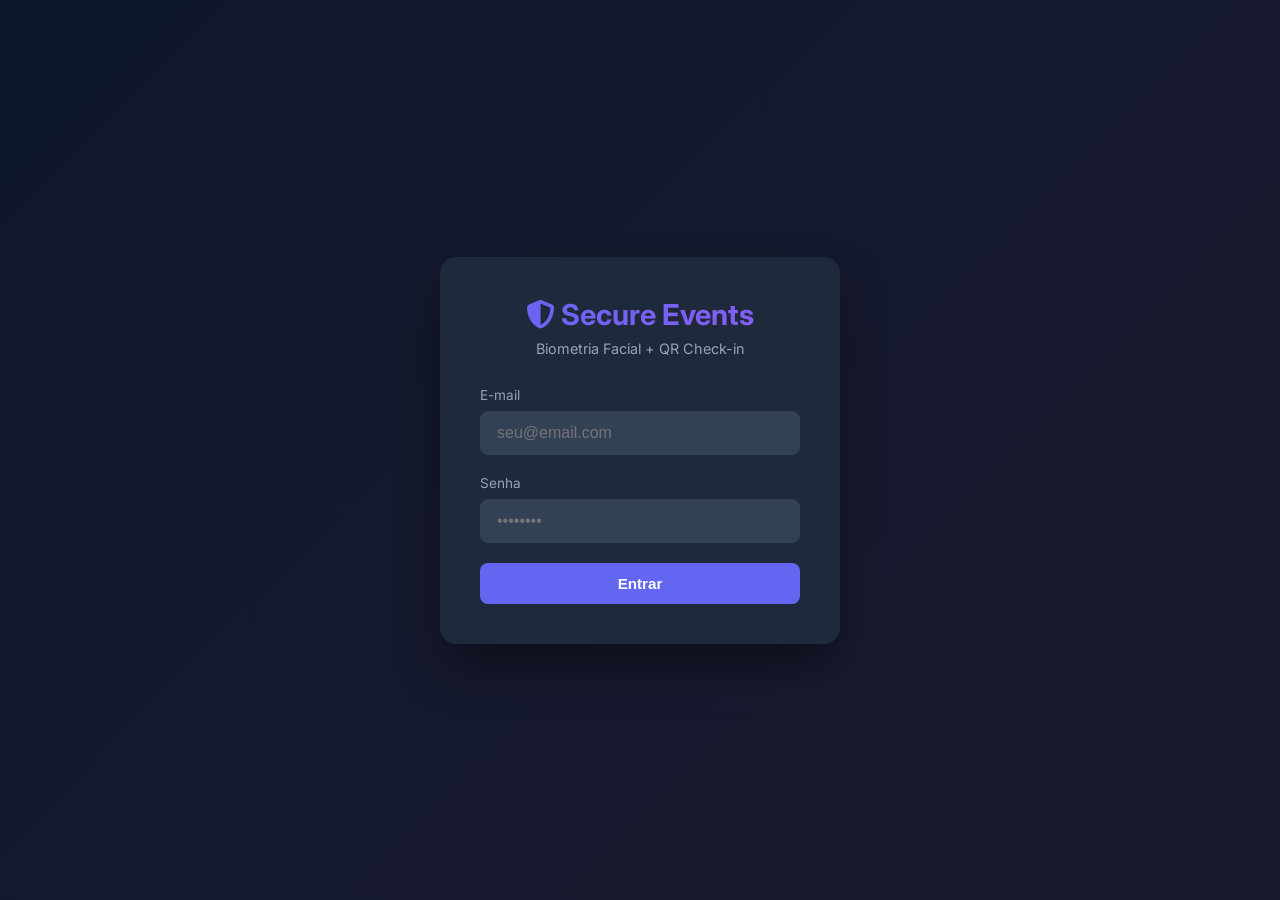
<file: static/secure-events/logs.html>
<!DOCTYPE html>
<html lang="pt-BR">
<head>
    <meta charset="UTF-8">
    <meta name="viewport" content="width=device-width, initial-scale=1.0">
    <title>Secure Events - Logs</title>
    <link rel="stylesheet" href="css/events.css">
    <link href="https://fonts.googleapis.com/css2?family=Inter:wght@400;500;600;700&display=swap" rel="stylesheet">
    <link rel="stylesheet" href="https://cdnjs.cloudflare.com/ajax/libs/font-awesome/6.4.0/css/all.min.css">
</head>
<body>
    <div class="dashboard-layout">
        <aside class="sidebar">
            <div class="sidebar-logo"><h2><i class="fas fa-shield-halved"></i> Secure</h2></div>
            <ul class="nav-menu">
                <li class="nav-item"><a class="nav-link" href="dashboard.html"><i class="fas fa-chart-line"></i><span>Dashboard</span></a></li>
                <li class="nav-item"><a class="nav-link" href="events.html"><i class="fas fa-calendar-event"></i><span>Eventos</span></a></li>
                <li class="nav-item"><a class="nav-link" href="faces.html"><i class="fas fa-user-circle"></i><span>Rostos</span></a></li>
                <li class="nav-item"><a class="nav-link" href="totems.html"><i class="fas fa-desktop"></i><span>Totens</span></a></li>
                <li class="nav-item"><a class="nav-link active" href="logs.html"><i class="fas fa-list-alt"></i><span>Logs</span></a></li>
            </ul>
            <div style="margin-top: auto; padding-top: 20px; border-top: 1px solid var(--border);">
                <a class="nav-link" onclick="handleLogout()"><i class="fas fa-sign-out-alt"></i><span>Sair</span></a>
            </div>
        </aside>
        <main class="main-content">
            <header class="header"><h1>Logs de Auditoria</h1></header>
            <div class="card">
                <div class="filter-bar">
                    <select id="log-action-filter"><option value="">Todas as ações</option><option value="event.created">Evento criado</option><option value="face.registered">Rosto cadastrado</option><option value="checkin.identified">Check-in</option></select>
                    <button class="btn btn-secondary btn-sm" onclick="loadLogs()"><i class="fas fa-search"></i> Filtrar</button>
                </div>
                <div class="table-container">
                    <table>
                        <thead><tr><th>Data/Hora</th><th>Ação</th><th>Evento</th><th>Ticket</th><th>Ator</th><th>IP</th></tr></thead>
                        <tbody id="logs-table"><tr><td colspan="6" class="text-center"><div class="spinner"></div></td></tr></tbody>
                    </table>
                </div>
            </div>
        </main>
    </div>
    <script src="js/api.js"></script>
    <script>
        requireAuth();
        async function loadLogs() {
            const action = document.getElementById('log-action-filter').value;
            const params = action ? { action } : {};
            const logs = await logsApi.list(params);
            document.getElementById('logs-table').innerHTML = logs.length ?
                logs.map(l => `<tr><td>${formatDate(l.created_at)}</td><td><code>${l.action}</code></td><td>${l.event_id||'-'}</td><td>${l.ticket_id||'-'}</td><td>${l.actor_type||'-'}</td><td>${l.ip_address||'-'}</td></tr>`).join('') :
                '<tr><td colspan="6" class="text-center">Nenhum log</td></tr>';
        }
        loadLogs();
    </script>
</body>
</html>
</file>
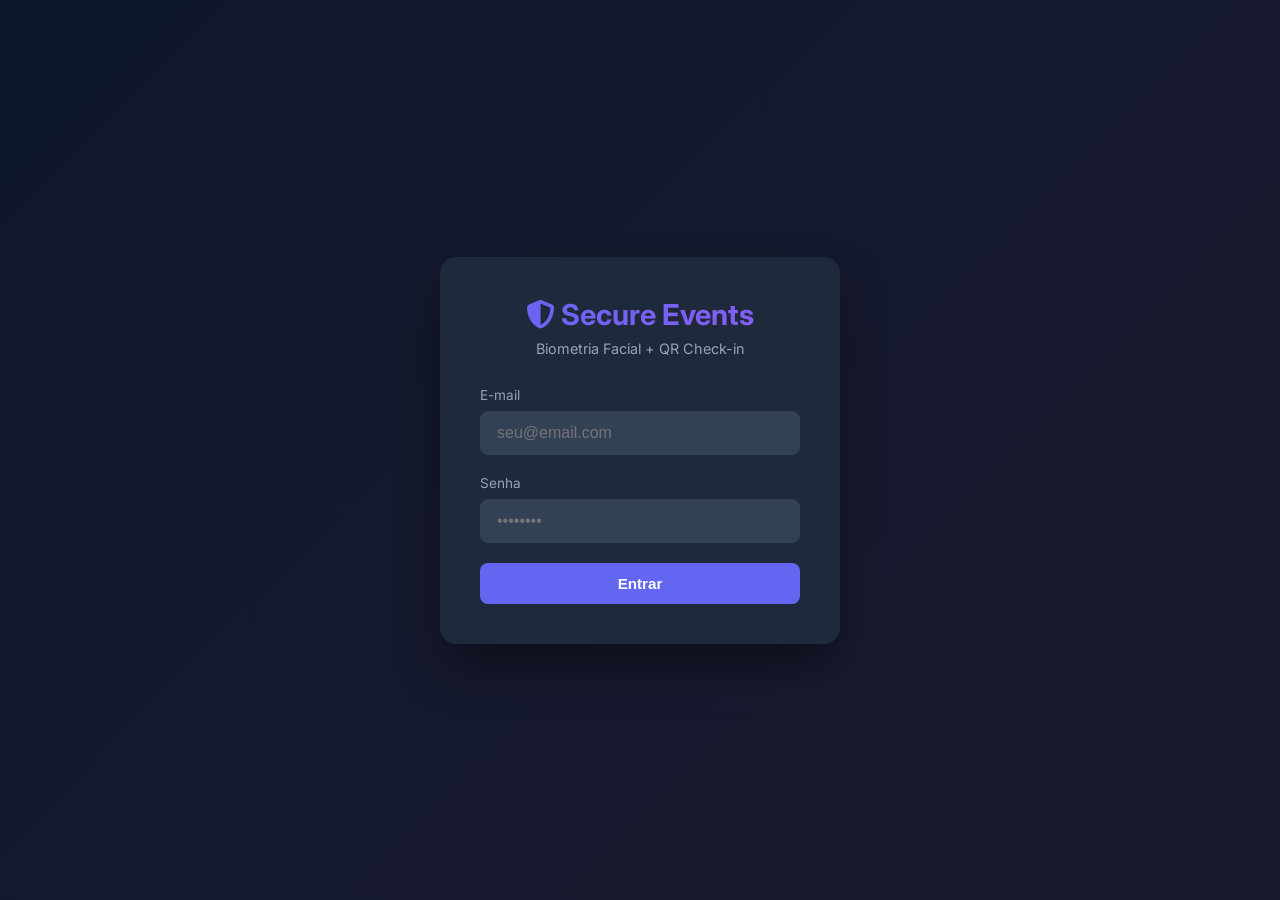
<file: static/secure-events/totems.html>
<!DOCTYPE html>
<html lang="pt-BR">
<head>
    <meta charset="UTF-8">
    <meta name="viewport" content="width=device-width, initial-scale=1.0">
    <title>Secure Events - Totens</title>
    <link rel="stylesheet" href="css/events.css">
    <link href="https://fonts.googleapis.com/css2?family=Inter:wght@400;500;600;700&display=swap" rel="stylesheet">
    <link rel="stylesheet" href="https://cdnjs.cloudflare.com/ajax/libs/font-awesome/6.4.0/css/all.min.css">
</head>
<body>
    <div class="dashboard-layout">
        <aside class="sidebar">
            <div class="sidebar-logo"><h2><i class="fas fa-shield-halved"></i> Secure</h2></div>
            <ul class="nav-menu">
                <li class="nav-item"><a class="nav-link" href="dashboard.html"><i class="fas fa-chart-line"></i><span>Dashboard</span></a></li>
                <li class="nav-item"><a class="nav-link" href="events.html"><i class="fas fa-calendar-event"></i><span>Eventos</span></a></li>
                <li class="nav-item"><a class="nav-link" href="faces.html"><i class="fas fa-user-circle"></i><span>Rostos</span></a></li>
                <li class="nav-item"><a class="nav-link active" href="totems.html"><i class="fas fa-desktop"></i><span>Totens</span></a></li>
                <li class="nav-item"><a class="nav-link" href="logs.html"><i class="fas fa-list-alt"></i><span>Logs</span></a></li>
            </ul>
            <div style="margin-top: auto; padding-top: 20px; border-top: 1px solid var(--border);">
                <a class="nav-link" onclick="handleLogout()"><i class="fas fa-sign-out-alt"></i><span>Sair</span></a>
            </div>
        </aside>
        <main class="main-content">
            <header class="header"><h1>Totens</h1></header>
            <div class="card">
                <div class="card-header"><h3>Dispositivos</h3></div>
                <div class="filter-bar">
                    <select id="totem-event-filter"><option value="">Selecione um evento</option></select>
                </div>
                <div class="table-container">
                    <table>
                        <thead><tr><th>Nome</th><th>Zona</th><th>Modo</th><th>Último heartbeat</th><th>Status</th><th>Ações</th></tr></thead>
                        <tbody id="totems-table"><tr><td colspan="6" class="text-center">Selecione um evento</td></tr></tbody>
                    </table>
                </div>
            </div>
        </main>
    </div>
    <script src="js/api.js"></script>
    <script>
        requireAuth();
        (async () => {
            const events = await eventsApi.list();
            document.getElementById('totem-event-filter').innerHTML = '<option value="">Selecione um evento</option>' + events.map(e => `<option value="${e.id}">${e.name}</option>`).join('');
        })();
        document.getElementById('totem-event-filter').addEventListener('change', async (e) => {
            if (!e.target.value) return;
            const totems = await totemsApi.list(e.target.value);
            document.getElementById('totems-table').innerHTML = totems.length ?
                totems.map(t => `<tr><td><strong>${t.name}</strong></td><td>${t.zone}</td><td><span class="badge badge-info">${t.mode}</span></td><td>${formatRelativeTime(t.last_seen_at)}</td><td><span class="badge badge-${t.status==='active'?'success':'error'}">${t.status}</span></td><td><button class="btn-icon" onclick="regenerateTotemKey('${t.id}')"><i class="fas fa-key"></i></button></td></tr>`).join('') :
                '<tr><td colspan="6" class="text-center">Nenhum totem</td></tr>';
        });
    </script>
</body>
</html>
</file>
<file: static/secure-events/css/events.css>
:root {
    --primary: #6366f1;
    --primary-dark: #4f46e5;
    --secondary: #8b5cf6;
    --success: #10b981;
    --warning: #f59e0b;
    --error: #ef4444;
    --bg-dark: #0f172a;
    --bg-card: #1e293b;
    --bg-input: #334155;
    --text-main: #f8fafc;
    --text-muted: #94a3b8;
    --border: #334155;
}

* {
    margin: 0;
    padding: 0;
    box-sizing: border-box;
}

body {
    font-family: 'Inter', -apple-system, BlinkMacSystemFont, sans-serif;
    background: var(--bg-dark);
    color: var(--text-main);
    min-height: 100vh;
}

.container {
    max-width: 1400px;
    margin: 0 auto;
    padding: 20px;
}

/* Login Page */
.login-page {
    min-height: 100vh;
    display: flex;
    align-items: center;
    justify-content: center;
    background: linear-gradient(135deg, var(--bg-dark) 0%, #1a1a2e 100%);
}

.login-card {
    background: var(--bg-card);
    padding: 40px;
    border-radius: 16px;
    width: 100%;
    max-width: 400px;
    box-shadow: 0 25px 50px -12px rgba(0, 0, 0, 0.5);
}

.login-logo {
    text-align: center;
    margin-bottom: 30px;
}

.login-logo h1 {
    font-size: 1.8rem;
    background: linear-gradient(135deg, var(--primary), var(--secondary));
    -webkit-background-clip: text;
    -webkit-text-fill-color: transparent;
}

.login-logo p {
    color: var(--text-muted);
    font-size: 0.9rem;
    margin-top: 8px;
}

.form-group {
    margin-bottom: 20px;
}

.form-group label {
    display: block;
    font-size: 0.85rem;
    color: var(--text-muted);
    margin-bottom: 8px;
}

.form-group input {
    width: 100%;
    padding: 12px 16px;
    background: var(--bg-input);
    border: 1px solid var(--border);
    border-radius: 8px;
    color: var(--text-main);
    font-size: 1rem;
    transition: border-color 0.2s;
}

.form-group input:focus {
    outline: none;
    border-color: var(--primary);
}

.btn {
    padding: 12px 24px;
    border-radius: 8px;
    font-size: 0.95rem;
    font-weight: 600;
    cursor: pointer;
    border: none;
    transition: all 0.2s;
}

.btn-primary {
    background: var(--primary);
    color: white;
    width: 100%;
}

.btn-primary:hover {
    background: var(--primary-dark);
}

.btn-secondary {
    background: var(--bg-input);
    color: var(--text-main);
}

.btn-danger {
    background: var(--error);
    color: white;
}

/* Dashboard Layout */
.dashboard-layout {
    display: flex;
    min-height: 100vh;
}

.sidebar {
    width: 260px;
    background: var(--bg-card);
    padding: 20px;
    border-right: 1px solid var(--border);
}

.sidebar-logo {
    padding: 20px 0;
    margin-bottom: 30px;
    text-align: center;
}

.sidebar-logo h2 {
    font-size: 1.4rem;
    color: var(--primary);
}

.nav-menu {
    list-style: none;
}

.nav-item {
    margin-bottom: 4px;
}

.nav-link {
    display: flex;
    align-items: center;
    gap: 12px;
    padding: 12px 16px;
    color: var(--text-muted);
    text-decoration: none;
    border-radius: 8px;
    transition: all 0.2s;
    cursor: pointer;
}

.nav-link:hover, .nav-link.active {
    background: var(--bg-input);
    color: var(--text-main);
}

.nav-link i {
    width: 20px;
    text-align: center;
}

.main-content {
    flex: 1;
    padding: 30px;
    overflow-y: auto;
}

.header {
    display: flex;
    justify-content: space-between;
    align-items: center;
    margin-bottom: 30px;
}

.header h1 {
    font-size: 1.8rem;
}

.user-info {
    display: flex;
    align-items: center;
    gap: 12px;
}

.user-avatar {
    width: 40px;
    height: 40px;
    border-radius: 50%;
    background: var(--primary);
    display: flex;
    align-items: center;
    justify-content: center;
}

/* Cards */
.card {
    background: var(--bg-card);
    border-radius: 12px;
    padding: 24px;
    border: 1px solid var(--border);
}

.card-header {
    display: flex;
    justify-content: space-between;
    align-items: center;
    margin-bottom: 20px;
}

.card-header h3 {
    font-size: 1.1rem;
}

/* KPI Grid */
.kpi-grid {
    display: grid;
    grid-template-columns: repeat(auto-fit, minmax(200px, 1fr));
    gap: 20px;
    margin-bottom: 30px;
}

.kpi-card {
    background: var(--bg-card);
    padding: 24px;
    border-radius: 12px;
    border: 1px solid var(--border);
}

.kpi-card .value {
    font-size: 2rem;
    font-weight: 700;
    color: var(--primary);
}

.kpi-card .label {
    color: var(--text-muted);
    font-size: 0.9rem;
    margin-top: 4px;
}

/* Tables */
.table-container {
    overflow-x: auto;
}

table {
    width: 100%;
    border-collapse: collapse;
}

th, td {
    padding: 12px 16px;
    text-align: left;
    border-bottom: 1px solid var(--border);
}

th {
    font-size: 0.85rem;
    color: var(--text-muted);
    font-weight: 600;
    text-transform: uppercase;
}

tr:hover {
    background: var(--bg-input);
}

/* Status Badges */
.badge {
    display: inline-block;
    padding: 4px 12px;
    border-radius: 20px;
    font-size: 0.75rem;
    font-weight: 600;
}

.badge-success {
    background: rgba(16, 185, 129, 0.2);
    color: var(--success);
}

.badge-warning {
    background: rgba(245, 158, 11, 0.2);
    color: var(--warning);
}

.badge-error {
    background: rgba(239, 68, 68, 0.2);
    color: var(--error);
}

.badge-info {
    background: rgba(99, 102, 241, 0.2);
    color: var(--primary);
}

/* Forms */
input, select, textarea {
    background: var(--bg-input);
    border: 1px solid var(--border);
    border-radius: 8px;
    padding: 10px 14px;
    color: var(--text-main);
    font-size: 0.95rem;
}

input:focus, select:focus, textarea:focus {
    outline: none;
    border-color: var(--primary);
}

/* Buttons */
.btn-sm {
    padding: 8px 16px;
    font-size: 0.85rem;
}

.btn-icon {
    padding: 8px;
    background: transparent;
    border: 1px solid var(--border);
    border-radius: 6px;
    color: var(--text-muted);
    cursor: pointer;
}

.btn-icon:hover {
    background: var(--bg-input);
    color: var(--text-main);
}

/* Modal */
.modal-overlay {
    position: fixed;
    top: 0;
    left: 0;
    width: 100%;
    height: 100%;
    background: rgba(0, 0, 0, 0.7);
    display: flex;
    align-items: center;
    justify-content: center;
    z-index: 1000;
}

.modal {
    background: var(--bg-card);
    padding: 30px;
    border-radius: 16px;
    width: 100%;
    max-width: 500px;
    max-height: 90vh;
    overflow-y: auto;
}

.modal-header {
    display: flex;
    justify-content: space-between;
    align-items: center;
    margin-bottom: 20px;
}

.modal-close {
    background: none;
    border: none;
    color: var(--text-muted);
    font-size: 1.5rem;
    cursor: pointer;
}

/* Toast */
.toast-container {
    position: fixed;
    top: 20px;
    right: 20px;
    z-index: 2000;
}

.toast {
    background: var(--bg-card);
    padding: 16px 24px;
    border-radius: 8px;
    margin-bottom: 10px;
    border-left: 4px solid var(--primary);
    animation: slideIn 0.3s ease;
}

.toast-success {
    border-color: var(--success);
}

.toast-error {
    border-color: var(--error);
}

@keyframes slideIn {
    from {
        transform: translateX(100%);
        opacity: 0;
    }
    to {
        transform: translateX(0);
        opacity: 1;
    }
}

/* Tabs */
.tabs {
    display: flex;
    gap: 4px;
    background: var(--bg-input);
    padding: 4px;
    border-radius: 8px;
    margin-bottom: 20px;
}

.tab {
    padding: 10px 20px;
    border-radius: 6px;
    cursor: pointer;
    color: var(--text-muted);
    transition: all 0.2s;
}

.tab.active {
    background: var(--primary);
    color: white;
}

/* Grid layouts */
.grid-2 {
    display: grid;
    grid-template-columns: repeat(2, 1fr);
    gap: 20px;
}

.grid-3 {
    display: grid;
    grid-template-columns: repeat(3, 1fr);
    gap: 20px;
}

/* Search and filters */
.filter-bar {
    display: flex;
    gap: 12px;
    margin-bottom: 20px;
    flex-wrap: wrap;
}

.search-box {
    flex: 1;
    min-width: 250px;
    position: relative;
}

.search-box input {
    width: 100%;
    padding-left: 40px;
}

.search-box i {
    position: absolute;
    left: 14px;
    top: 50%;
    transform: translateY(-50%);
    color: var(--text-muted);
}

/* Empty state */
.empty-state {
    text-align: center;
    padding: 60px 20px;
    color: var(--text-muted);
}

.empty-state i {
    font-size: 3rem;
    margin-bottom: 20px;
    opacity: 0.5;
}

/* Loading */
.loading {
    display: flex;
    align-items: center;
    justify-content: center;
    padding: 40px;
}

.spinner {
    width: 40px;
    height: 40px;
    border: 3px solid var(--border);
    border-top-color: var(--primary);
    border-radius: 50%;
    animation: spin 1s linear infinite;
}

@keyframes spin {
    to { transform: rotate(360deg); }
}

/* Responsive */
@media (max-width: 768px) {
    .sidebar {
        width: 80px;
        padding: 10px;
    }
    
    .sidebar-logo h2, .nav-link span {
        display: none;
    }
    
    .nav-link {
        justify-content: center;
    }
    
    .grid-2, .grid-3 {
        grid-template-columns: 1fr;
    }
}

/* Utilities */
.text-center { text-align: center; }
.text-right { text-align: right; }
.mt-1 { margin-top: 10px; }
.mt-2 { margin-top: 20px; }
.mb-1 { margin-bottom: 10px; }
.mb-2 { margin-bottom: 20px; }
.flex { display: flex; }
.gap-1 { gap: 10px; }
.gap-2 { gap: 20px; }
.items-center { align-items: center; }
.justify-between { justify-content: space-between; }
.hidden { display: none; }
</file>
